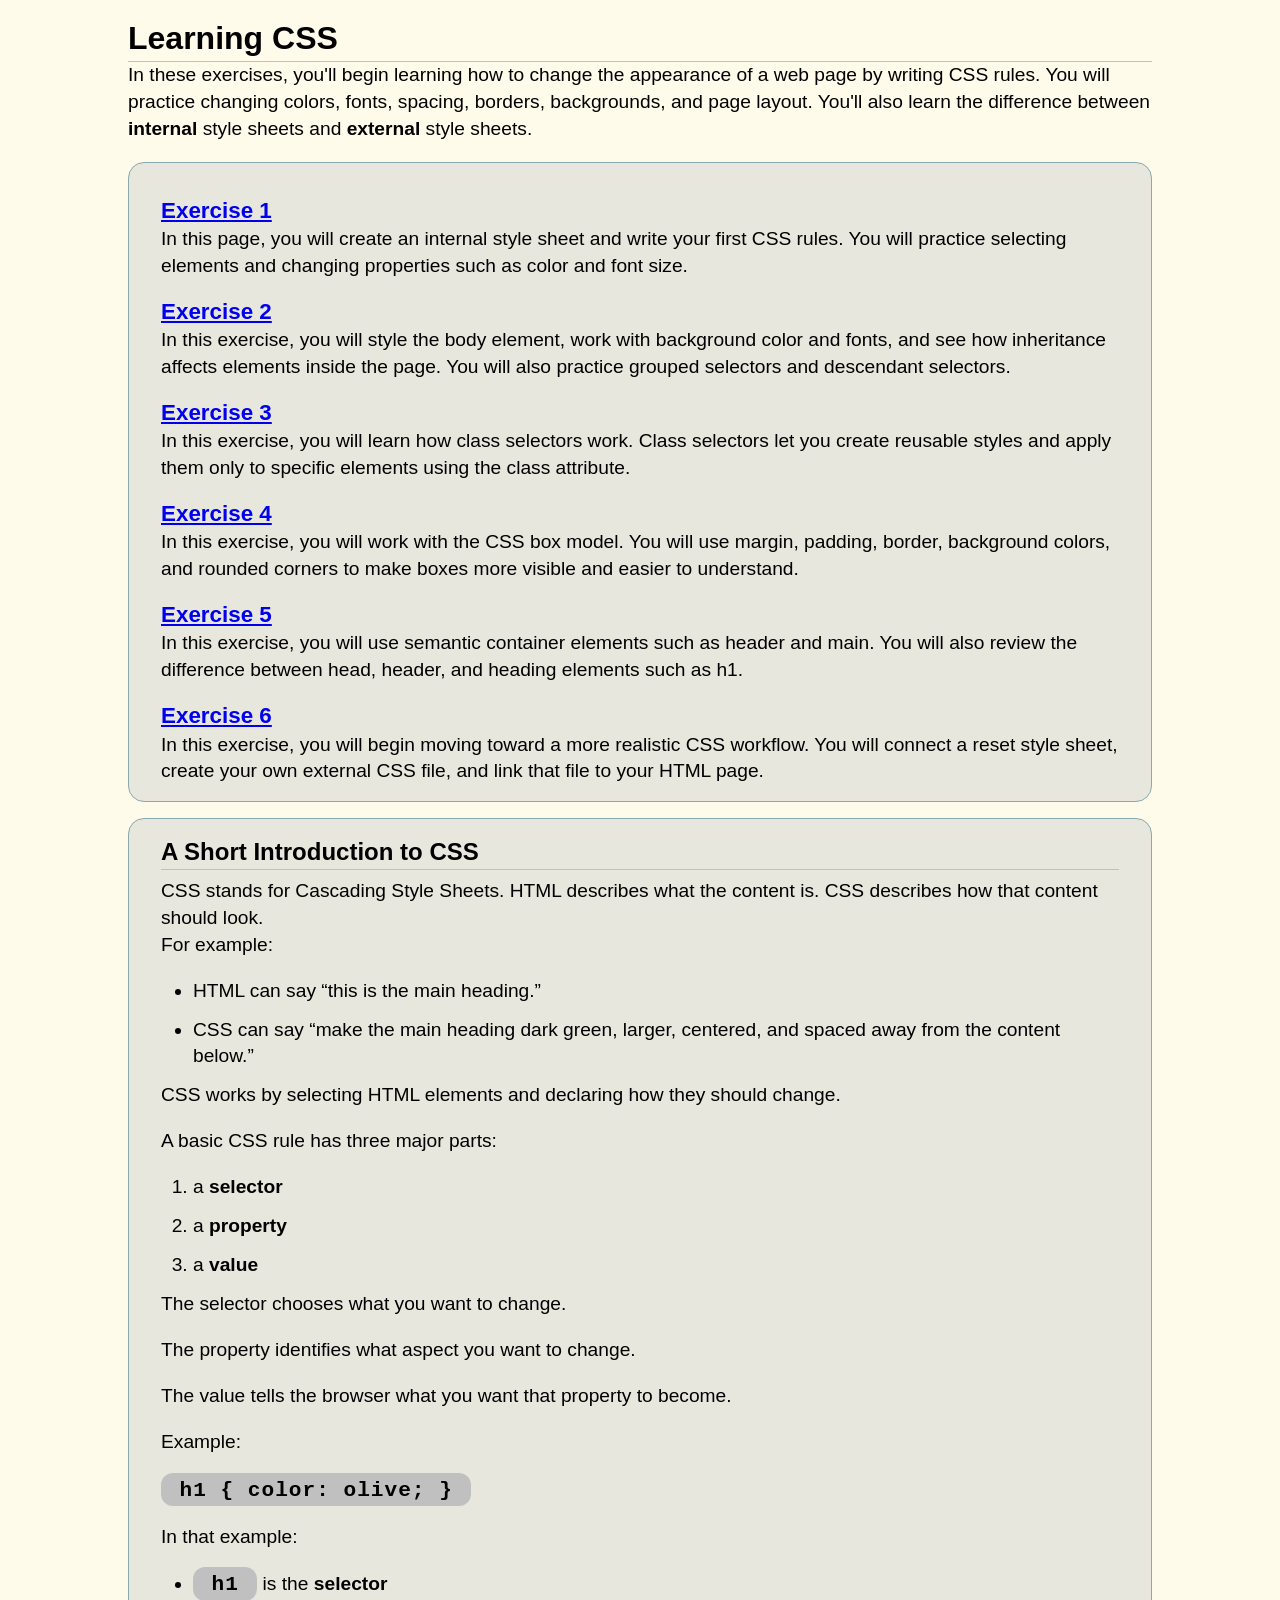
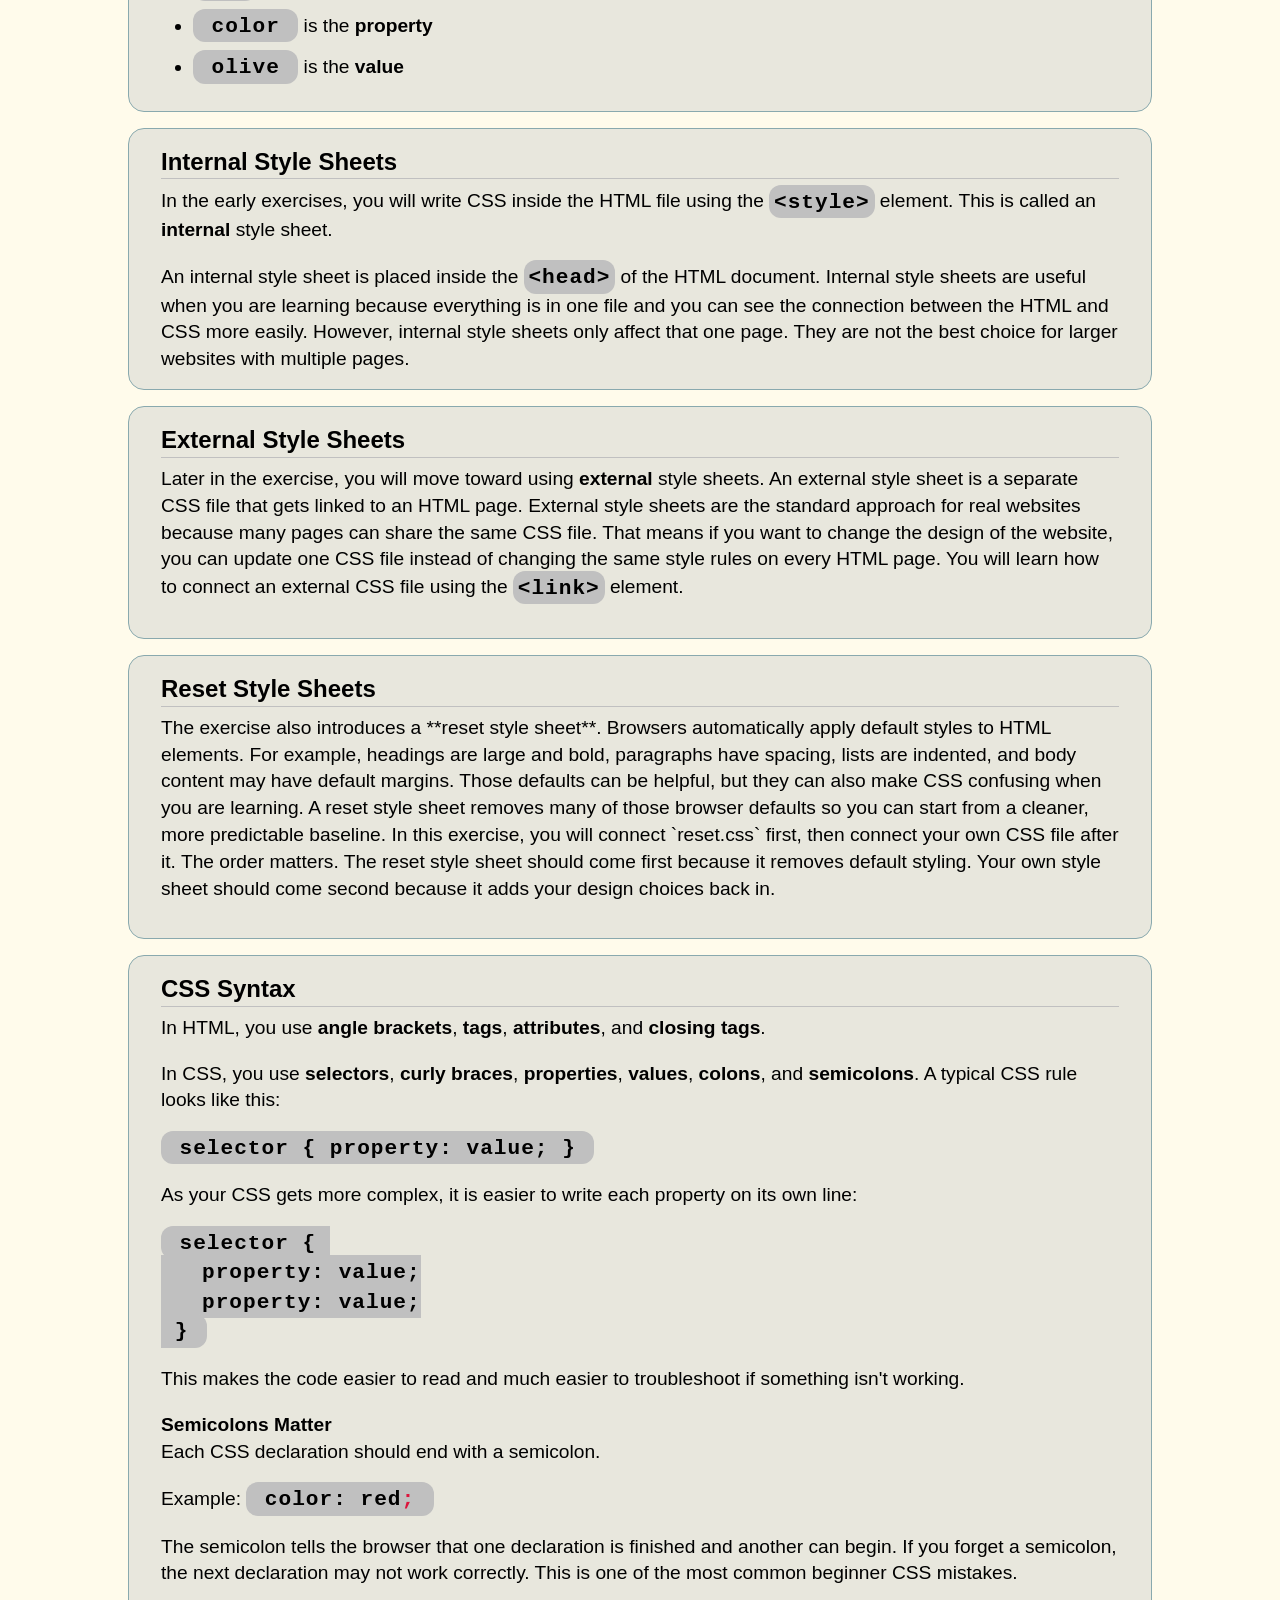
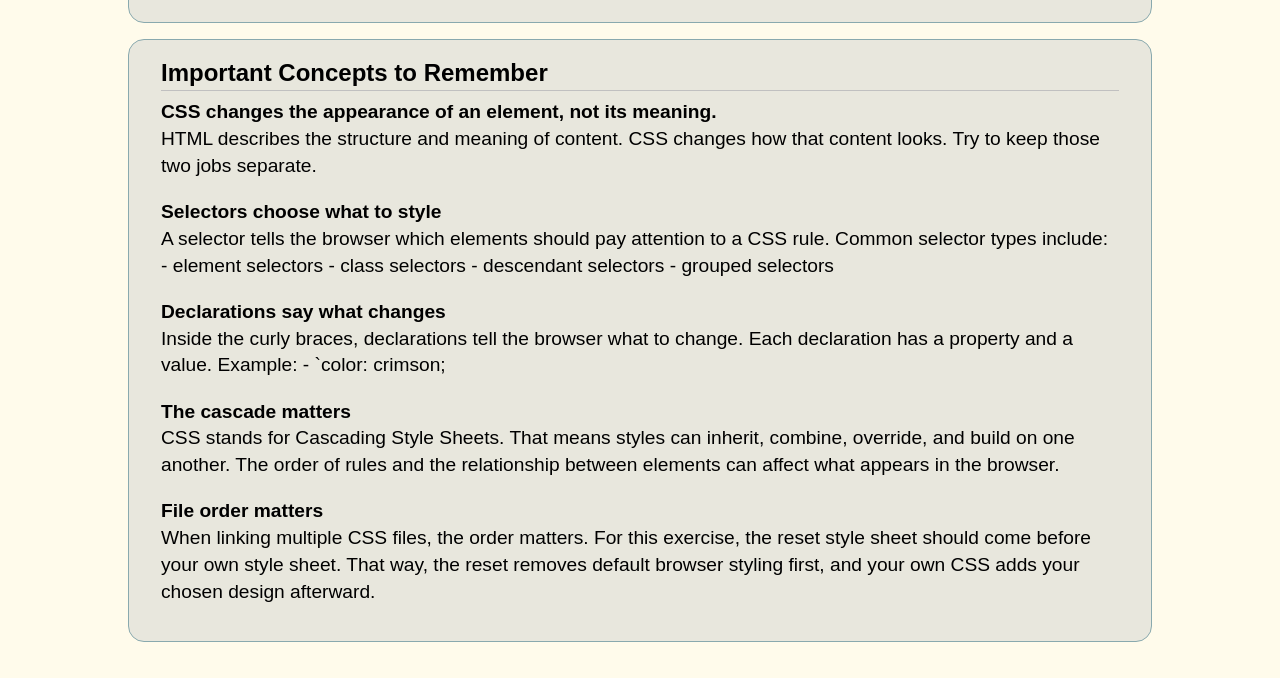
<file: index.html>
<!DOCTYPE html>
<html lang="en">
<head>
  <meta charset="UTF-8">
  <meta name="viewport" content="width=device-width, initial-scale=1.0">
  <title>Coding Exercise: Learning CSS</title>
  <link rel="stylesheet" href="reset.css">
  <style>
    body {
      font-family: Verdana, Geneva, Tahoma, sans-serif;
      font-size: 1.2rem;
      line-height: 1.4;
      padding: 1rem 2rem;
      max-width: 64rem;
      margin: 0 auto;
      background-color: #fffbeb;
    }

    h1 {
      font-size: 2rem;
      border-bottom: 1px solid silver;
    }

    h2 {
      font-size: 1.5rem;
      border-bottom: 1px solid silver;
      margin-bottom: 0.5rem;
    }

    li {
      margin: 0 0 0.75rem 2rem;
    }

    dt {
      margin-top: 1rem;
      font-weight: bold;
      font-size: 1.4rem;
    }

    code {
      font-family: monospace;
      font-weight: bold;
      background-color: silver;
      padding: 0.3rem;
      border-radius: 0.75rem;
      letter-spacing: 1px;
      font-size: 110%;
    }

    code strong {
      color: crimson;
      font-weight: bold;
    }

    section {
      background-color: #dedfd7b0;
      padding: 1rem 2rem;
      margin: 1rem 0;
      border-radius: 1rem;
      border: 1px solid #89a9ae;

    }
  </style>
</head>
<body>
  <header>
    <h1>Learning CSS</h1>
  </header>

  <p>In these exercises, you'll begin learning how to change the appearance of a web page by writing CSS rules. You will practice changing colors, fonts, spacing, borders, backgrounds, and page layout. You'll also learn the difference between <strong>internal</strong> style sheets and <strong>external</strong> style sheets.</p>

  <section class="links">
    <nav>
      <dl>
        <dt><a href="css01.html">Exercise 1</a></dt>
        <dd>In this page, you will create an internal style sheet and write your first CSS rules. You will practice selecting elements and changing properties such as color and font size.</dd>
        <dt><a href="css02.html">Exercise 2</a></dt>
        <dd>In this exercise, you will style the body element, work with background color and fonts, and see how inheritance affects elements inside the page. You will also practice grouped selectors and descendant selectors.</dd>
        <dt><a href="css03.html">Exercise 3</a></dt>
        <dd>In this exercise, you will learn how class selectors work. Class selectors let you create reusable styles and apply them only to specific elements using the class attribute.</dd>
        <dt><a href="css04.html">Exercise 4</a></dt>
        <dd>In this exercise, you will work with the CSS box model. You will use margin, padding, border, background colors, and rounded corners to make boxes more visible and easier to understand.</dd>
        <dt><a href="css05.html">Exercise 5</a></dt>
        <dd>In this exercise, you will use semantic container elements such as header and main. You will also review the difference between head, header, and heading elements such as h1.</dd>
        <dt><a href="css06.html">Exercise 6</a></dt>
        <dd>In this exercise, you will begin moving toward a more realistic CSS workflow. You will connect a reset style sheet, create your own external CSS file, and link that file to your HTML page.</dd>
      </dl>
    </nav>
  </section>

  <section class="intro">
    <h2>A Short Introduction to CSS</h2>

    CSS stands for Cascading Style Sheets.

    HTML describes what the content is.

    CSS describes how that content should look.

    <p>For example:</p>

    <ul>
      <li>HTML can say “this is the main heading.”</li>
      <li>CSS can say “make the main heading dark green, larger, centered, and spaced away from the content below.”</li>
    </ul>

    <p>CSS works by selecting HTML elements and declaring how they should change.</p>

    <p>A basic CSS rule has three major parts:</p>

    <ol>
      <li>a <strong>selector</strong></li>
      <li>a <strong>property</strong></li>
      <li>a <strong>value</strong></li>
    </ol>

    <p>The selector chooses what you want to change.</p>

    <p>The property identifies what aspect you want to change.</p>

    <p>The value tells the browser what you want that property to become.</p>

    <p>Example:</p>

    <p> <code>&nbsp;h1 { color: olive; }&nbsp;</code>
    </p>

    <p>In that example:</p>

    <ul>
      <li><code>&nbsp;h1&nbsp;</code> is the <strong>selector</strong></li>
      <li><code>&nbsp;color&nbsp;</code> is the <strong>property</strong></li>
      <li><code>&nbsp;olive&nbsp;</code> is the <strong>value</strong></li>
    </ul>

  </section>

  <section class="internal">

    <h2>Internal Style Sheets</h2>
    <p>In the early exercises, you will write CSS inside the HTML file using the <code>&lt;style&gt;</code> element. This is called an <strong>internal</strong> style sheet. </p>

    An internal style sheet is placed inside the <code>&lt;head&gt;</code> of the HTML document. Internal style sheets are useful when you are learning because everything is in one file and you can see the connection between the HTML and CSS more easily. However, internal style sheets only affect that one page. They are not the best choice for larger websites with multiple pages.
  </section>

  <section class="external">

    <h2>External Style Sheets</h2>
    <p>Later in the exercise, you will move toward using <strong>external</strong> style sheets. An external style sheet is a separate CSS file that gets linked to an HTML page. External style sheets are the standard approach for real websites because many pages can share the same CSS file. That means if you want to change the design of the website, you can update one CSS file instead of changing the same style rules on every HTML page. You will learn how to connect an external CSS file using the <code>&lt;link&gt;</code> element. </p>
  </section>


  <section class="reset">

    <h2>Reset Style Sheets </h2>
    <p>The exercise also introduces a **reset style sheet**. Browsers automatically apply default styles to HTML elements. For example, headings are large and bold, paragraphs have spacing, lists are indented, and body content may have default margins. Those defaults can be helpful, but they can also make CSS confusing when you are learning. A reset style sheet removes many of those browser defaults so you can start from a cleaner, more predictable baseline. In this exercise, you will connect `reset.css` first, then connect your own CSS file after it. The order matters. The reset style sheet should come first because it removes default styling. Your own style sheet should come second because it adds your design choices back in.</p>
  </section>



  <section class="syntax">
    <h2>CSS Syntax</h2>

    <p>In HTML, you use <strong>angle brackets</strong>, <strong>tags</strong>, <strong>attributes</strong>, and <strong>closing tags</strong>. </p>

    <p>
      In CSS, you use <strong>selectors</strong>, <strong>curly braces</strong>, <strong>properties</strong>, <strong>values</strong>, <strong>colons</strong>, and <strong>semicolons</strong>. A typical CSS rule looks like this:</p>
    <p><code>&nbsp;selector { property: value; }&nbsp;</code></p>

    <p>As your CSS gets more complex, it is easier to write each property on its own line:</p>

    <p><code>&nbsp;selector {&nbsp;<br>
    &nbsp;&nbsp;&nbsp;property: value;<br>
    &nbsp;&nbsp;&nbsp;property: value;<br>
    &nbsp;}&nbsp;</code></p>

    <p>This makes the code easier to read and much easier to troubleshoot if something isn't working.</p>


    <h3>Semicolons Matter </h3>

    <p>Each CSS declaration should end with a semicolon.</p>


    <p>Example: <code>&nbsp;color: red<strong>;</strong>&nbsp;</code></p>

    <p>The semicolon tells the browser that one declaration is finished and another can begin. If you forget a semicolon, the next declaration may not work correctly. This is one of the most common beginner CSS mistakes.</p>
  </section>

  <section class="remember">

    <h2>Important Concepts to Remember</h2>

    <h3>CSS changes the appearance of an element, not its meaning.</h3>
    <p>HTML describes the structure and meaning of content. CSS changes how that content looks. Try to keep those two jobs separate.</p>

    <h3>Selectors choose what to style</h3>
    <p>A selector tells the browser which elements should pay attention to a CSS rule. Common selector types include: - element selectors - class selectors - descendant selectors - grouped selectors </p>


    <h3>Declarations say what changes </h3>
    <p>Inside the curly braces, declarations tell the browser what to change. Each declaration has a property and a value. Example: - `color: crimson;

    <h3>The cascade matters </h3>
    <p>CSS stands for Cascading Style Sheets. That means styles can inherit, combine, override, and build on one another. The order of rules and the relationship between elements can affect what appears in the browser.</p>

    <h3>File order matters</h3>
    <p>When linking multiple CSS files, the order matters. For this exercise, the reset style sheet should come before your own style sheet. That way, the reset removes default browser styling first, and your own CSS adds your chosen design afterward. </p>

  </section>

</body>
</html>
</file>
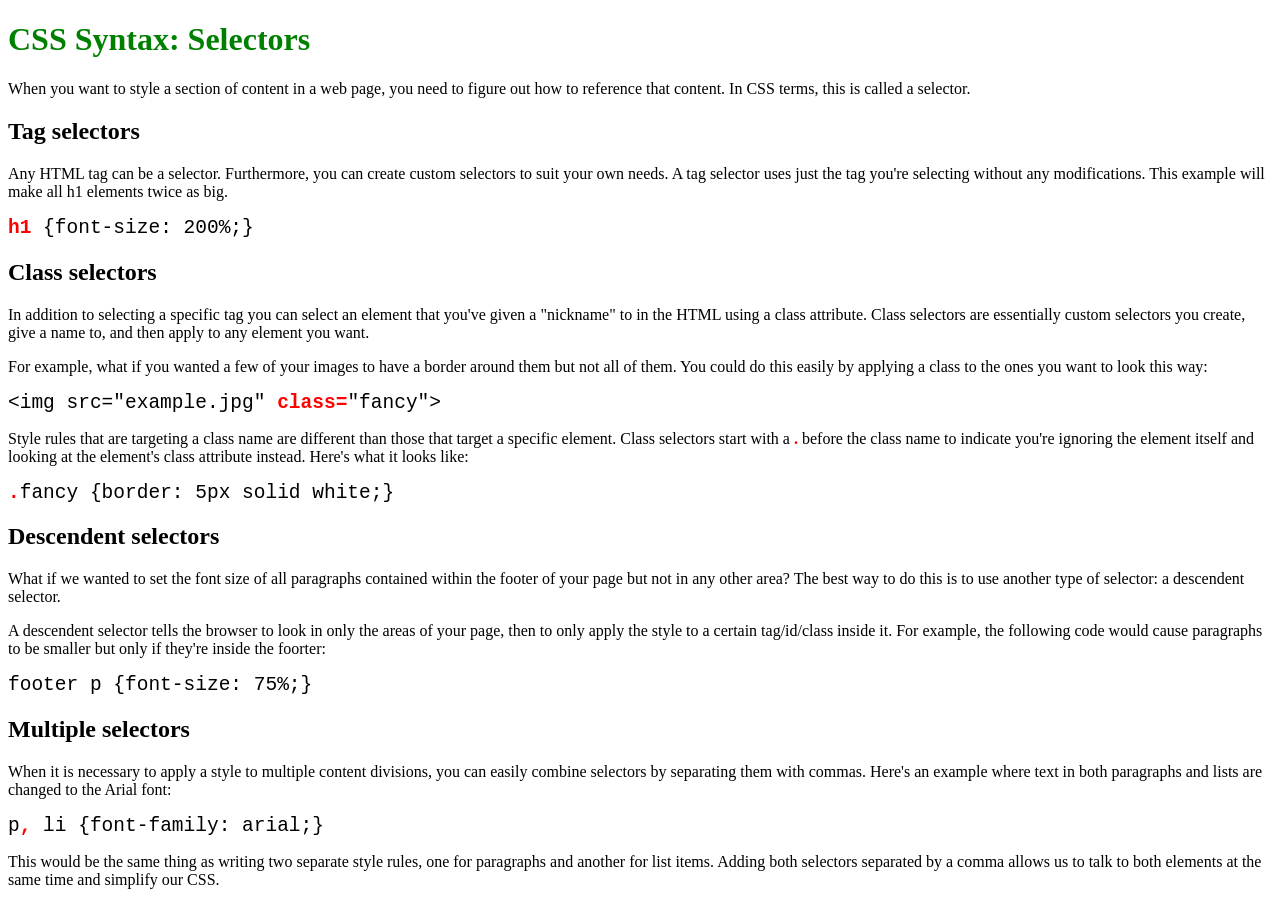
<file: css01.html>
<!DOCTYPE html>
<html lang="en">

<head>
  <meta charset="UTF-8">
  <meta name="viewport" content="width=device-width, initial-scale=1.0">
  <title>CSS Exercise 1</title>
  <style>
    h1 {color:green;}
    strong {color:red;}
    code {font-size: 150%}
  </style>
</head>

<body>


  <h1>CSS Syntax: Selectors</h1>

  <p>When you want to style a section of content in a web page, you need to figure out how to reference that content. In CSS terms, this is called a selector.</p>


  <h2>Tag selectors</h2>

  <p>Any HTML tag can be a selector. Furthermore, you can create custom selectors to suit your own needs. A tag selector uses just the tag you're selecting without any modifications. This example will make all h1 elements twice as big.</p>

  <code><strong>h1</strong> {font-size: 200%;}</code>


  <h2>Class selectors</h2>

  <p>In addition to selecting a specific tag you can select an element that you've given a "nickname" to in the HTML using a class attribute. Class selectors are essentially custom selectors you create, give a name to, and then apply to any element you want. </p>

  <p>For example, what if you wanted a few of your images to have a border around them but not all of them. You could do this easily by applying a class to the ones you want to look this way:</p>

  <p><code>&lt;img src="example.jpg" <strong>class=</strong>"fancy"></code></p>

  <p>Style rules that are targeting a class name are different than those that target a specific element. Class selectors start with a <strong>.</strong> before the class name to indicate you're ignoring the element itself and looking at the element's class attribute instead. Here's what it looks like: </p>

  <p><code> <strong>.</strong>fancy {border: 5px solid white;} </code></p>




  <h2>Descendent selectors</h2>

  <p>What if we wanted to set the font size of all paragraphs contained within the footer of your page but not in any other area? The best way to do this is to use another type of selector: a descendent selector.</p>

  <p>A descendent selector tells the browser to look in only the areas of your page, then to only apply the style to a certain tag/id/class inside it. For example, the following code would cause paragraphs to be smaller but only if they're inside the foorter: </p>

  <code>footer p {font-size: 75%;} </code>



  <h2>Multiple selectors</h2>

  <p>When it is necessary to apply a style to multiple content divisions, you can easily combine selectors by separating them with commas. Here&apos;s an example where text in both paragraphs and lists are changed to the Arial font:</p>

  <code> p<strong>,</strong> li {font-family: arial;} </code>

  <p>This would be the same thing as writing two separate style rules, one for paragraphs and another for list items. Adding both selectors separated by a comma allows us to talk to both elements at the same time and simplify our CSS.</p>

</body>
</html>
</file>
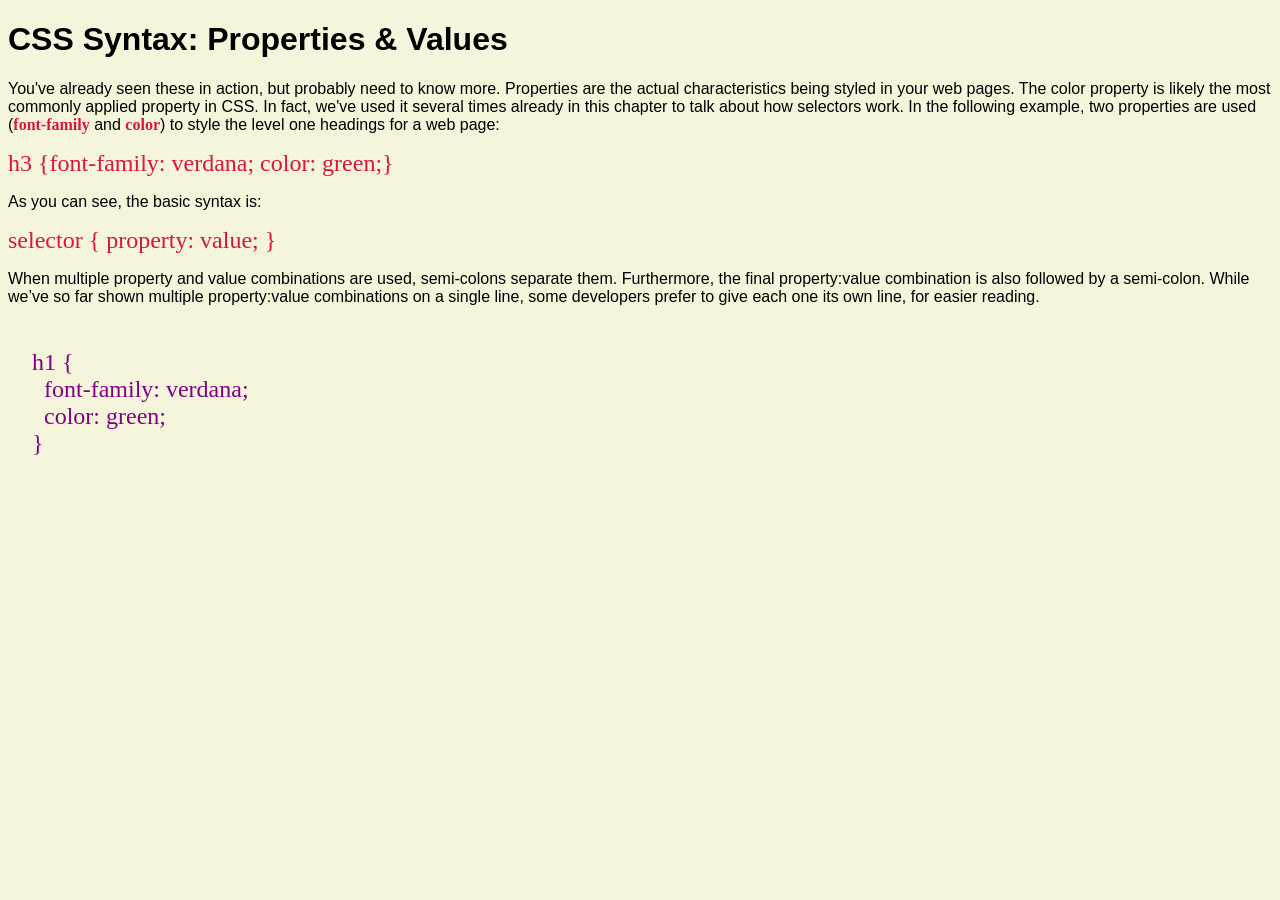
<file: css02.html>
<!DOCTYPE html>
<html lang="en">

<head>
  <meta charset="UTF-8">
  <meta name="viewport" content="width=device-width, initial-scale=1.0">
  <title>CSS Exercise 2</title>
 <style>
  body {font-family: sans-serif; background-color: beige;}
  code, strong {font-family: serif; color: crimson}
  code {font-size: 150%; }
  pre code {color: purple;}
 </style>
</head>

<body>


  <h1>CSS Syntax: Properties &amp; Values</h1>

  <p>You've already seen these in action, but probably need to know more. Properties are the actual characteristics being styled in your web pages. The color property is likely the most commonly applied property in CSS. In fact, we've used it several times already in this chapter to talk about how selectors work. In the following example, two properties are used (<strong>font-family</strong> and <strong>color</strong>) to style the level one headings for a web page:</p>

  <code>h3 {font-family: verdana; color: green;}</code>

  <p>As you can see, the basic syntax is:</p>

  <code>selector { property: value; }</code>

  <p>When multiple property and value combinations are used, semi-colons separate them. Furthermore, the final property:value combination is also followed by a semi-colon. While we’ve so far shown multiple property:value combinations on a single line, some developers prefer to give each one its own line, for easier reading.</p>

  <pre>
  <code>
    h1 {
      font-family: verdana;
      color: green; 
    }
  </code>
  </pre>


</body>
</html>
</file>
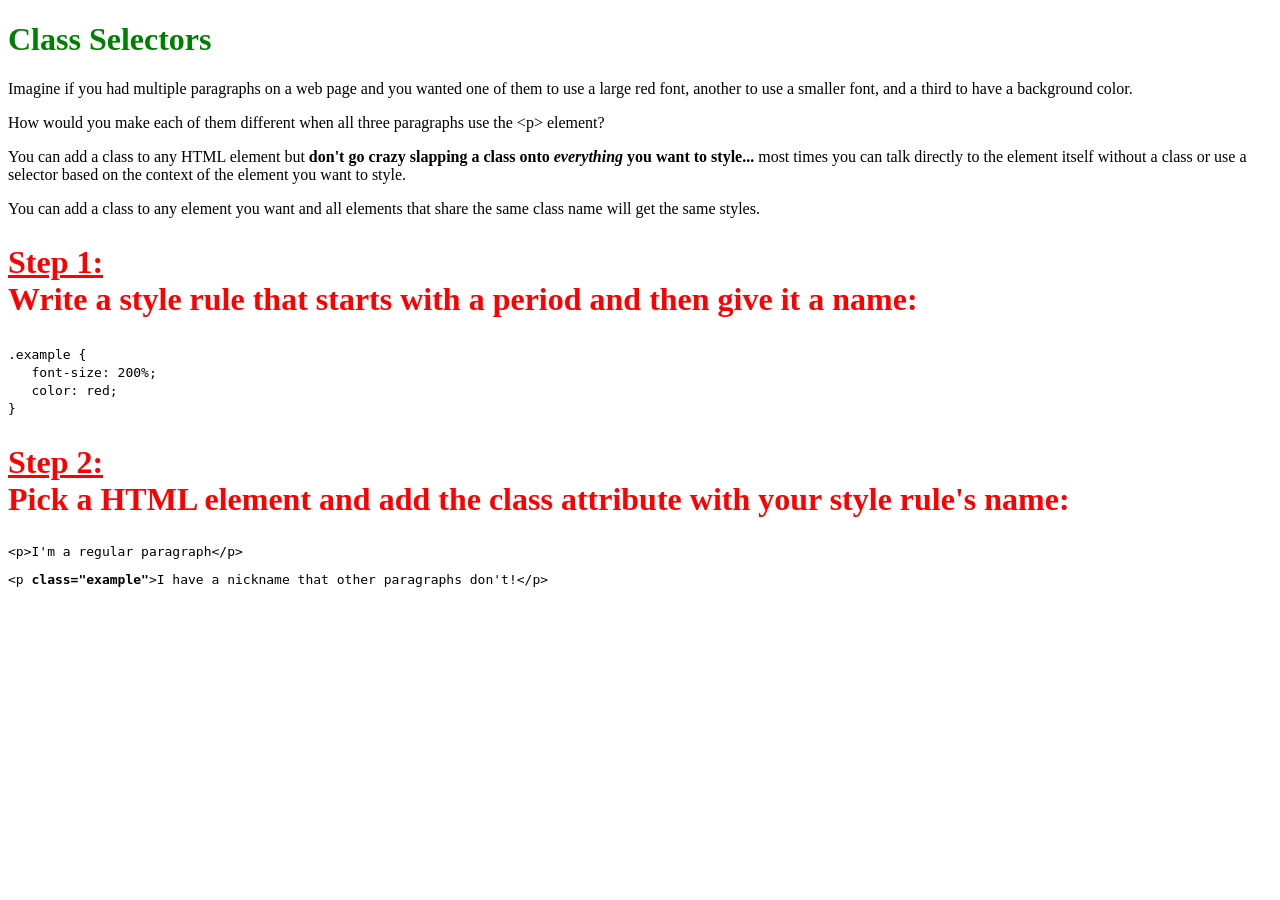
<file: css03.html>
<!DOCTYPE html>
<html lang="en">

<head>
  <meta charset="UTF-8">
  <meta name="viewport" content="width=device-width, initial-scale=1.0">
  <title>CSS Exercise 3</title>
 <style>
  h1 {
    color: green;
  }

  .big-red {
    color: red;
    font-size: 200%;
  }
 </style>
</head>

<body>

  <h1>Class Selectors</h1>

  <p>Imagine if you had multiple paragraphs on a web page and you wanted one of them to use a large red font, another to use a smaller font, and a third to have a background color.</p>

  <p>How would you make each of them different when all three paragraphs use the &lt;p&gt; element?</p>

  <p>You can add a class to any HTML element but <strong>don't go crazy slapping a class onto <i>everything</i> you want to style...</strong> most times you can talk directly to the element itself without a class or use a selector based on the context of the element you want to style.</p>

  <p>You can add a class to any element you want and all elements that share the same class name will get the same styles.</p>



  <h2 class="big-red"><u>Step 1:</u><br>
    Write a style rule that starts with a period and then give it a name:</h2>

  <code>
  .example {<br>
  &nbsp;&nbsp;&nbsp;font-size: 200%;<br>
  &nbsp;&nbsp;&nbsp;color: red;<br>
  }
  </code>


  <h2 class="big-red"><u>Step 2:</u><br>
    Pick a HTML element and add the class attribute with your style rule's name:</h2>

  <code>
    <p>&lt;p&gt;I'm a regular paragraph&lt;/p&gt;</p>
        
    <p>&lt;p <strong>class="example"</strong>&gt;I have a nickname that other paragraphs don't!&lt;/p&gt;</p>
  </code>

</body>
</html>
</file>
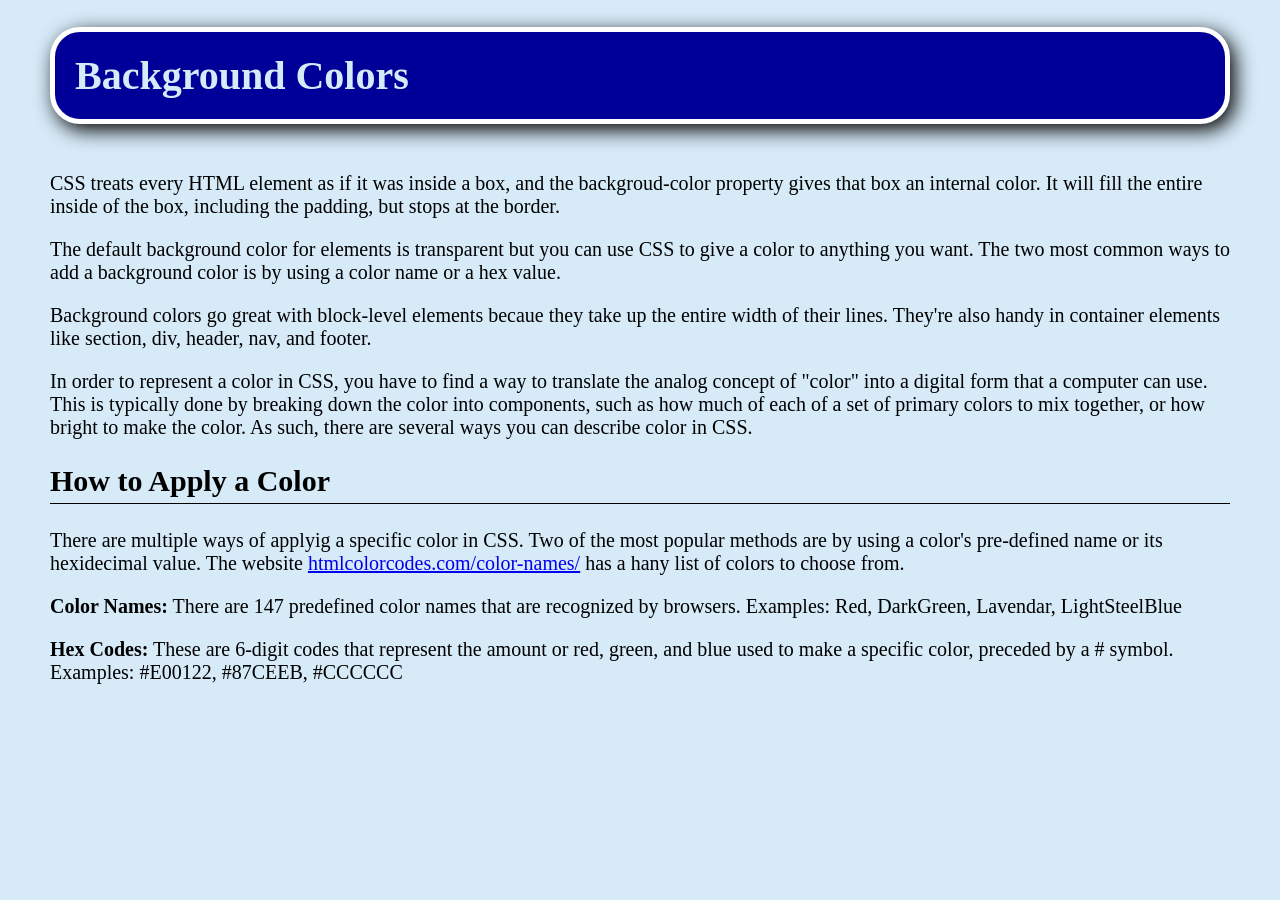
<file: css04.html>
<!DOCTYPE html>
<html lang="en">

<head>
  <meta charset="UTF-8">
  <meta name="viewport" content="width=device-width, initial-scale=1.0">
  <title>CSS Exercise 4</title>
 <style>
  body {
    font-size: 125%;
    background-color: #d6eaf8;
    margin-left: 50px;
    margin-right: 50px;
  }

  h1 {
    background-color: #000099;
    color: #d6eaf8;
    border: 5px solid white;
    border-radius: 30px;
    padding: 20px;
    box-shadow: 5px 6px 20px black;
    margin-bottom: 48px;
  }

  h2 {
    border-bottom: 1px solid black;
    padding-bottom: 5px;
  }
 </style>
</head>

<body>

  <h1>Background Colors</h1>

  <p>CSS treats every HTML element as if it was inside a box, and the backgroud-color property gives that box an internal color. It will fill the entire inside of the box, including the padding, but stops at the border. </p>

  <p>The default background color for elements is transparent but you can use CSS to give a color to anything you want. The two most common ways to add a background color is by using a color name or a hex value. </p>

  <p>Background colors go great with block-level elements becaue they take up the entire width of their lines. They're also handy in container elements like section, div, header, nav, and footer. </p>


  <p>In order to represent a color in CSS, you have to find a way to translate the analog concept of "color" into a digital form that a computer can use. This is typically done by breaking down the color into components, such as how much of each of a set of primary colors to mix together, or how bright to make the color. As such, there are several ways you can describe color in CSS.</p>

  <h2>How to Apply a Color</h2>

  <p>There are multiple ways of applyig a specific color in CSS. Two of the most popular methods are by using a color's pre-defined name or its hexidecimal value. The website <a href="https://htmlcolorcodes.com/color-names/">htmlcolorcodes.com/color-names/</a> has a hany list of colors to choose from.</p>


  <p><strong>Color Names:</strong> There are 147 predefined color names that are recognized by browsers. Examples: Red, DarkGreen, Lavendar, LightSteelBlue </p>

  <p><strong>Hex Codes:</strong> These are 6-digit codes that represent the amount or red, green, and blue used to make a specific color, preceded by a # symbol. Examples: #E00122, #87CEEB, #CCCCCC </p>


  
</body>
</html>
</file>
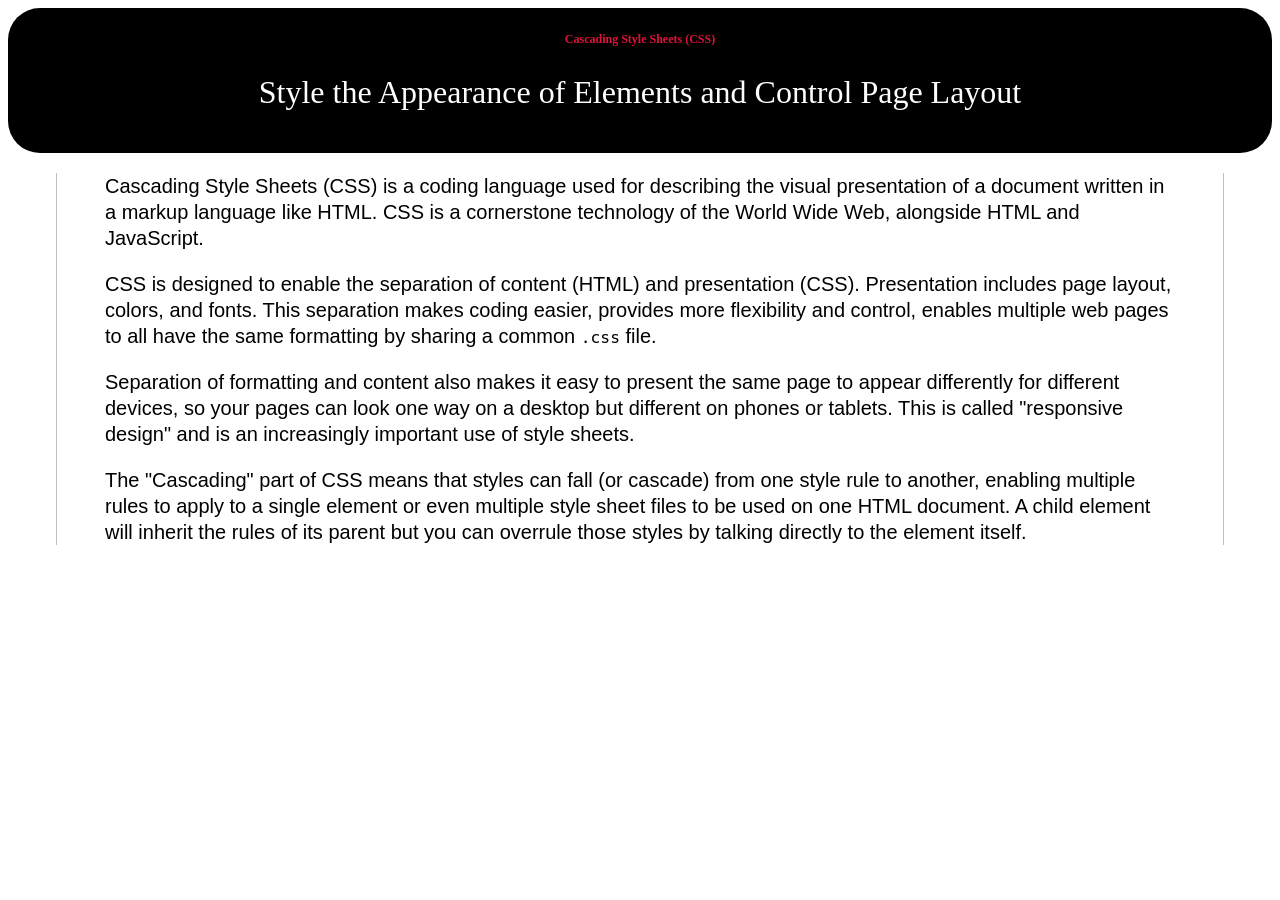
<file: css05.html>
<!DOCTYPE html>
<html lang="en">

<head>
  <meta charset="UTF-8">
  <meta name="viewport" content="width=device-width, initial-scale=1.0">
  <title>CSS Exercise 5</title>
  <style>
    header {
      background-color: black;
      color: white;
      text-align: center;
      font-family: Georgia, 'Times New Roman', Times, serif;
      padding: 1rem 2rem;
      border-radius: 2rem;
    }

    header h1 {
      color: crimson;
      font-size: 75%;
    }

    header h2 {
      font-size: 2rem;
      font-weight: normal;
    }

    main {
      font-family: 'Gill Sans', 'Gill Sans MT', Calibri, 'Trebuchet MS', sans-serif;
      font-size: 125%;
      line-height: 1.3;
      margin-left: 3rem;
      border-left: 1px solid silver;
      padding-left: 3rem;
      margin-right: 3rem;
      border-right: 1px solid silver;
      padding-right: 3rem;
    }
  </style>
</head>


<body>

  <header>
    <h1>Cascading Style Sheets (CSS)</h1>
    <h2>Style the Appearance of Elements and Control Page Layout</h2>
  </header>


<main>
  <p>Cascading Style Sheets (CSS) is a coding language used for describing the visual presentation of a document written in a markup language like HTML. CSS is a cornerstone technology of the World Wide Web, alongside HTML and JavaScript.</p>

  <p>CSS is designed to enable the separation of content (HTML) and presentation (CSS). Presentation includes page layout, colors, and fonts. This separation makes coding easier, provides more flexibility and control, enables multiple web pages to all have the same formatting by sharing a common <code>.css</code> file.</p>

  <p>Separation of formatting and content also makes it easy to present the same page to appear differently for different devices, so your pages can look one way on a desktop but different on phones or tablets. This is called "responsive design" and is an increasingly important use of style sheets.</p>

  <p>The "Cascading" part of CSS means that styles can fall (or cascade) from one style rule to another, enabling multiple rules to apply to a single element or even multiple style sheet files to be used on one HTML document. A child element will inherit the rules of its parent but you can overrule those styles by talking directly to the element itself.</p>
</main>

</body>
</html>
</file>
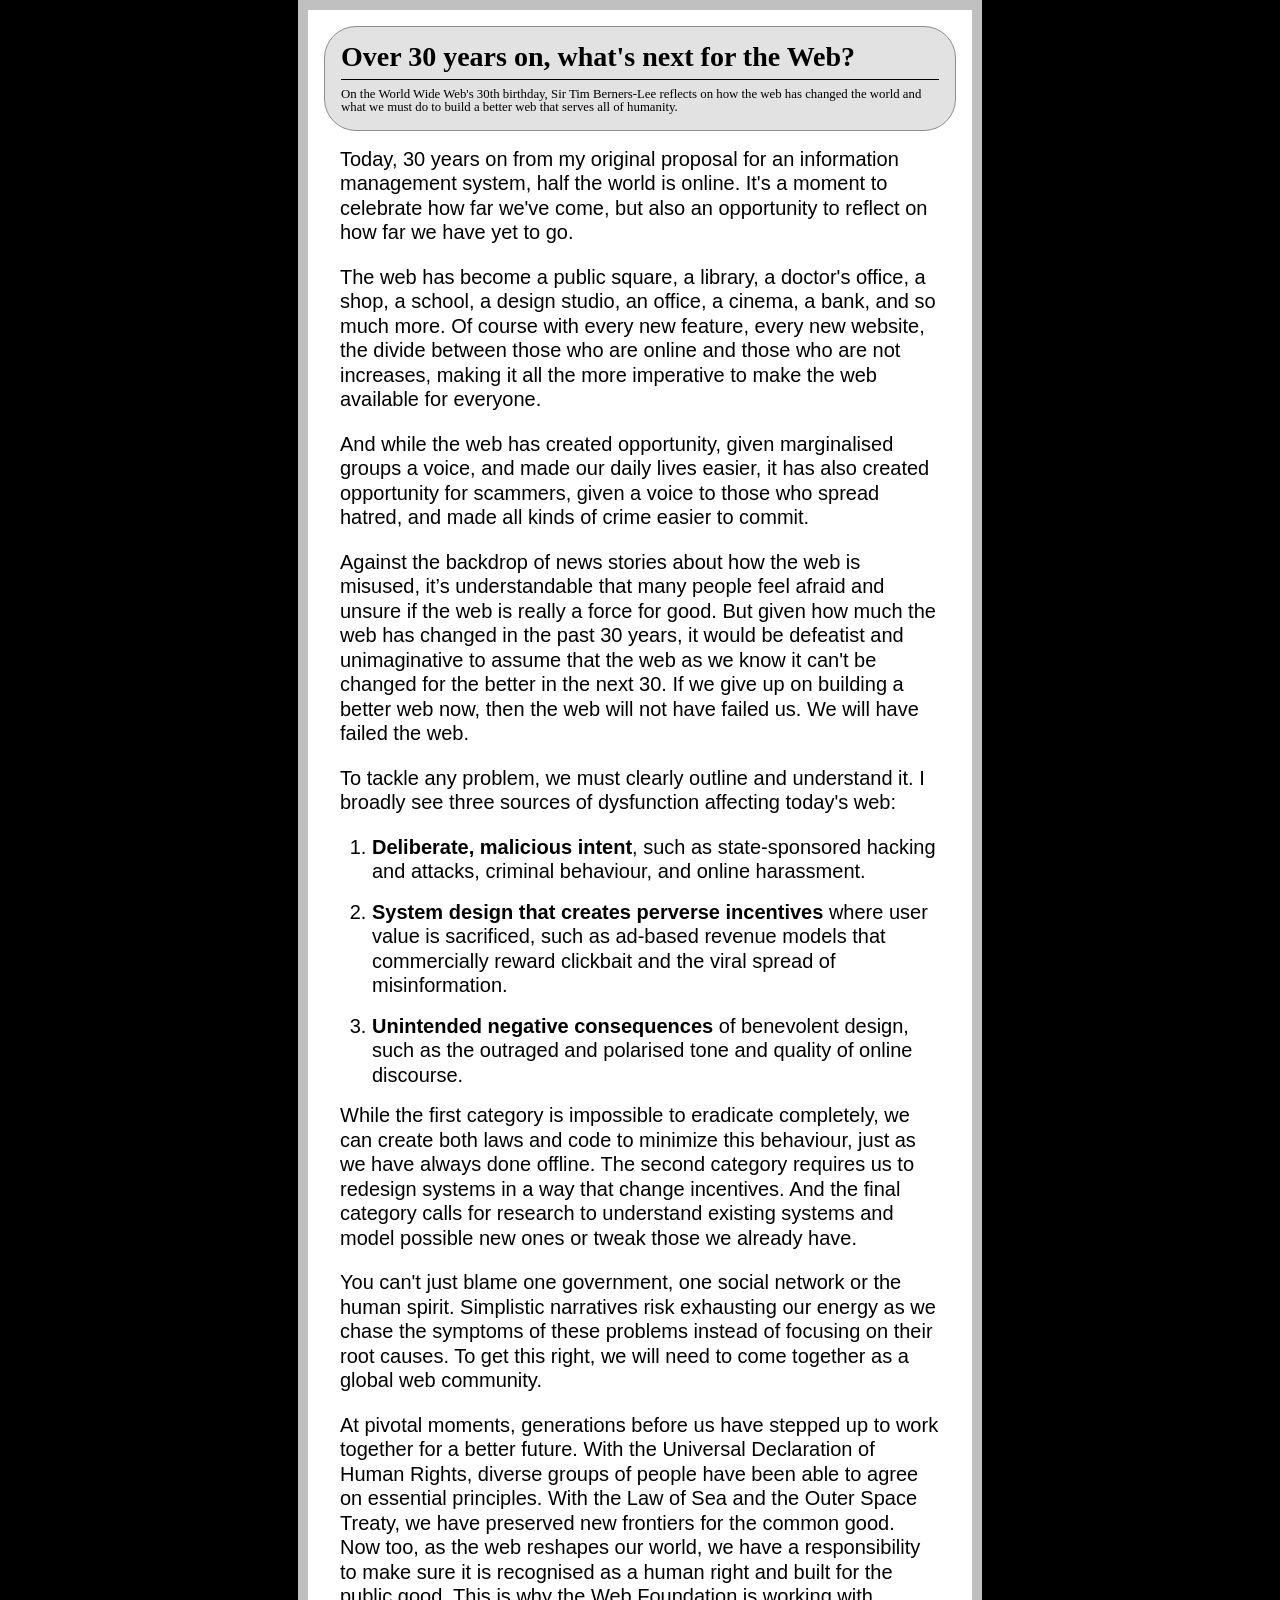
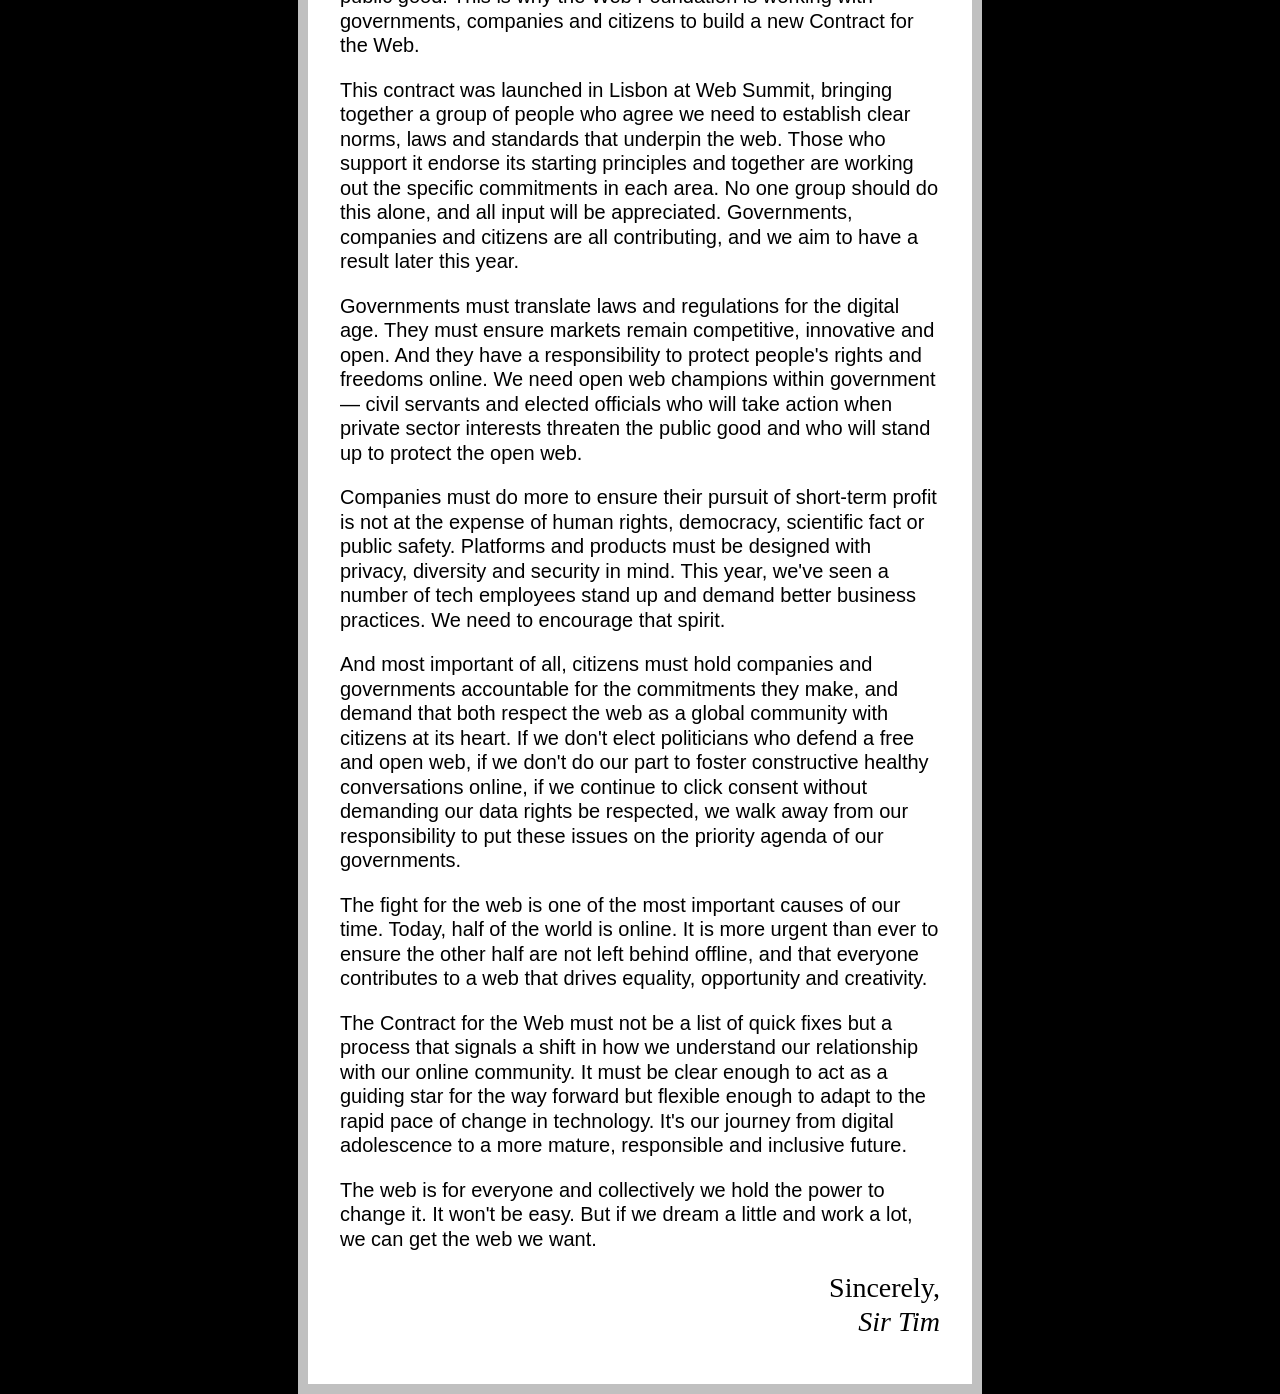
<file: css06.html>
<!DOCTYPE html>
<html lang="en">

<head>
  <meta charset="UTF-8">
  <meta name="viewport" content="width=device-width, initial-scale=1.0">
  <title>CSS Exercise 6</title>
  <link rel="stylesheet" href="reset.css">
  <link rel="stylesheet" href="styles.css">
</head>

<body>
<div class="wrapper">
  <header>
  <h1>Over 30 years on, what&apos;s next for the Web?</h1>

  <h2>On the World Wide Web&apos;s 30th birthday, Sir Tim Berners-Lee reflects on how the web has changed the world and what we must do to build a better web that serves all of humanity.</h2>
    </header>
  <main>
  <p>Today, 30 years on from my original proposal for an information management system, half the world is online. It&apos;s a moment to celebrate how far we&apos;ve come, but also an opportunity to reflect on how far we have yet to go.</p>

  <p>The web has become a public square, a library, a doctor&apos;s office, a shop, a school, a design studio, an office, a cinema, a bank, and so much more. Of course with every new feature, every new website, the divide between those who are online and those who are not increases, making it all the more imperative to make the web available for everyone.</p>

  <p>And while the web has created opportunity, given marginalised groups a voice, and made our daily lives easier, it has also created opportunity for scammers, given a voice to those who spread hatred, and made all kinds of crime easier to commit.</p>

  <p>Against the backdrop of news stories about how the web is misused, it’s understandable that many people feel afraid and unsure if the web is really a force for good. But given how much the web has changed in the past 30 years, it would be defeatist and unimaginative to assume that the web as we know it can&apos;t be changed for the better in the next 30. If we give up on building a better web now, then the web will not have failed us. We will have failed the web.</p>

  <p>To tackle any problem, we must clearly outline and understand it. I broadly see three sources of dysfunction affecting today&apos;s web:</p>

  <ol>
    <li><strong>Deliberate, malicious intent</strong>, such as state-sponsored hacking and attacks, criminal behaviour, and online harassment.</li>

    <li><strong>System design that creates perverse incentives</strong> where user value is sacrificed, such as ad-based revenue models that commercially reward clickbait and the viral spread of misinformation.</li>

    <li><strong>Unintended negative consequences</strong> of benevolent design, such as the outraged and polarised tone and quality of online discourse.</li>
  </ol>

  <p>While the first category is impossible to eradicate completely, we can create both laws and code to minimize this behaviour, just as we have always done offline. The second category requires us to redesign systems in a way that change incentives. And the final category calls for research to understand existing systems and model possible new ones or tweak those we already have.</p>

  <p>You can&apos;t just blame one government, one social network or the human spirit. Simplistic narratives risk exhausting our energy as we chase the symptoms of these problems instead of focusing on their root causes. To get this right, we will need to come together as a global web community.</p>

  <p>At pivotal moments, generations before us have stepped up to work together for a better future. With the Universal Declaration of Human Rights, diverse groups of people have been able to agree on essential principles. With the Law of Sea and the Outer Space Treaty, we have preserved new frontiers for the common good. Now too, as the web reshapes our world, we have a responsibility to make sure it is recognised as a human right and built for the public good. This is why the Web Foundation is working with governments, companies and citizens to build a new Contract for the Web.</p>

  <p>This contract was launched in Lisbon at Web Summit, bringing together a group of people who agree we need to establish clear norms, laws and standards that underpin the web. Those who support it endorse its starting principles and together are working out the specific commitments in each area. No one group should do this alone, and all input will be appreciated. Governments, companies and citizens are all contributing, and we aim to have a result later this year.</p>

  <p>Governments must translate laws and regulations for the digital age. They must ensure markets remain competitive, innovative and open. And they have a responsibility to protect people&apos;s rights and freedoms online. We need open web champions within government — civil servants and elected officials who will take action when private sector interests threaten the public good and who will stand up to protect the open web.</p>

  <p>Companies must do more to ensure their pursuit of short-term profit is not at the expense of human rights, democracy, scientific fact or public safety. Platforms and products must be designed with privacy, diversity and security in mind. This year, we&apos;ve seen a number of tech employees stand up and demand better business practices. We need to encourage that spirit.</p>

  <p>And most important of all, citizens must hold companies and governments accountable for the commitments they make, and demand that both respect the web as a global community with citizens at its heart. If we don&apos;t elect politicians who defend a free and open web, if we don&apos;t do our part to foster constructive healthy conversations online, if we continue to click consent without demanding our data rights be respected, we walk away from our responsibility to put these issues on the priority agenda of our governments.</p>

  <p>The fight for the web is one of the most important causes of our time. Today, half of the world is online. It is more urgent than ever to ensure the other half are not left behind offline, and that everyone contributes to a web that drives equality, opportunity and creativity.</p>

  <p>The Contract for the Web must not be a list of quick fixes but a process that signals a shift in how we understand our relationship with our online community. It must be clear enough to act as a guiding star for the way forward but flexible enough to adapt to the rapid pace of change in technology. It&apos;s our journey from digital adolescence to a more mature, responsible and inclusive future.</p>

  <p>The web is for everyone and collectively we hold the power to change it. It won&apos;t be easy. But if we dream a little and work a lot, we can get the web we want.</p>

  <p class="signature">Sincerely,<br>
    <i>Sir Tim</i>
  </p>
  </main>
</div>
</body>
</html>
</file>
<file: styles.css>
body {
  background-color: black;
}

.wrapper {
   background-color: white;
   width: 600px;
   margin-left: auto;
   margin-right: auto;
   padding: 1rem 2rem;
   border: 10px solid silver;
  }

header {
  background-color: #e2e2e2;
  padding: 1rem;
  border: 1px solid #8d8d8d;
  border-radius: 2rem;
  margin: 0 -1rem;
}


header h1 {
  font-size: 175%;
  margin-bottom: 0.5rem;
  border-bottom: 1px solid black;
  padding-bottom: 0.5rem;
}


header h2 {
  font-weight: normal;
  font-size: 80%;
}

main {
  margin-top: 1rem;
  font-size: 125%;
  line-height: 1.225;
  font-family: 'Gill Sans', 'Gill Sans MT', Calibri, 'Trebuchet MS', sans-serif;
}

main li {
  margin: 0 0 1rem 2rem;
}

.signature {
  text-align: right;
}

.signature {
  font-family: cursive;
  font-size: 140%;
}
</file>
